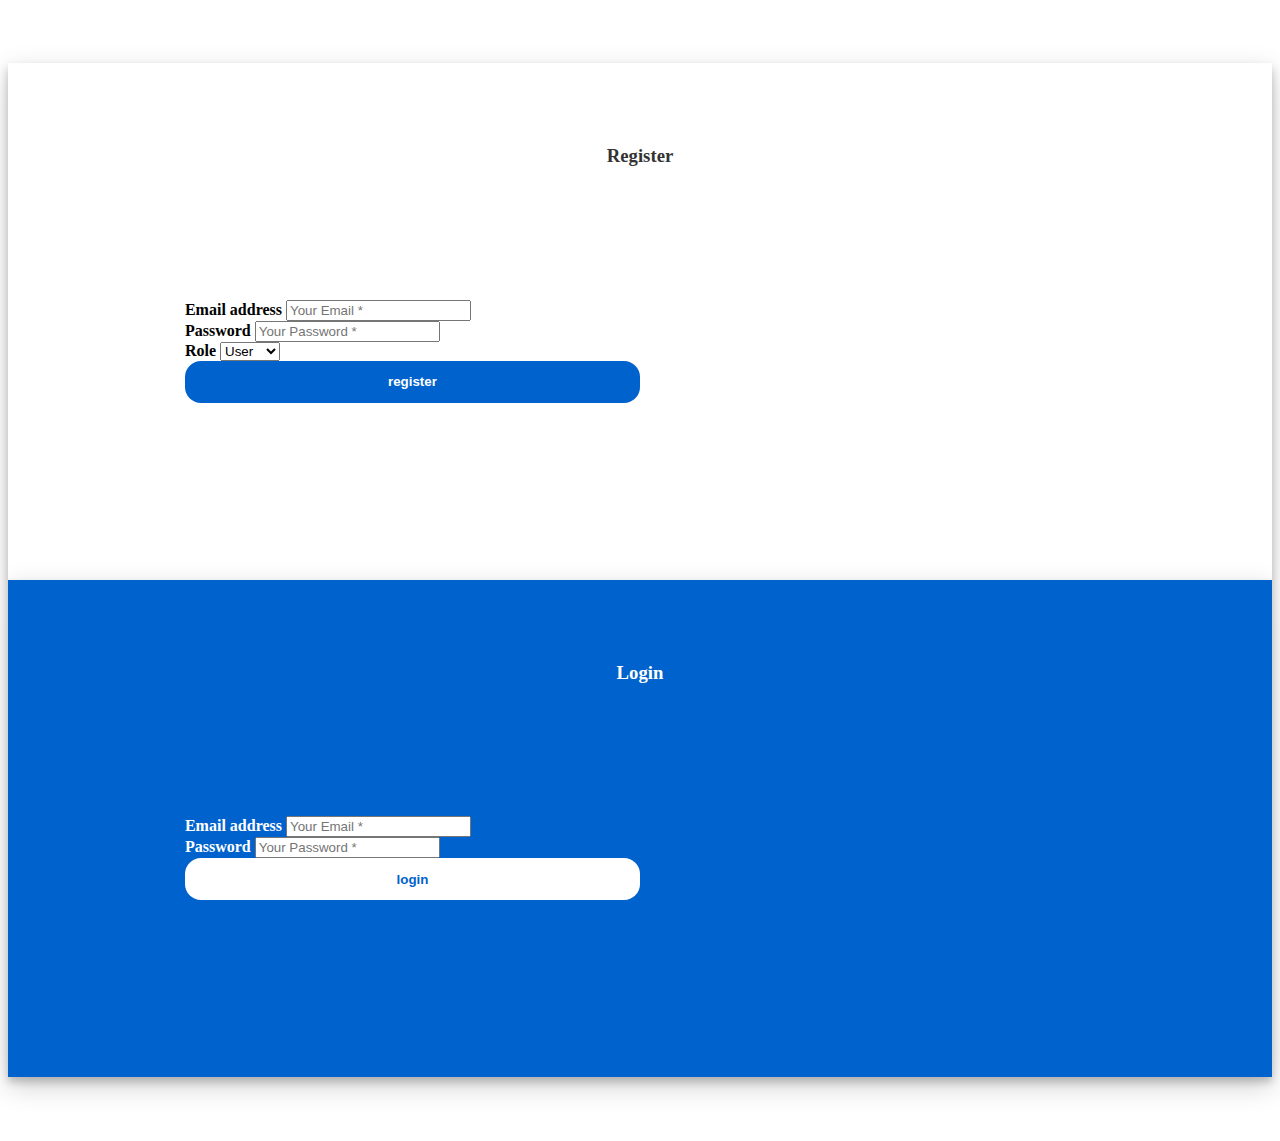
<file: src/index.html>
<!doctype html>
<html lang="en">

<head>
    <!-- Required meta tags -->
    <meta charset="utf-8">
    <meta name="viewport" content="width=device-width, initial-scale=1">
    <link href="https://cdn.jsdelivr.net/npm/bootstrap@5.0.0/dist/css/bootstrap.min.css" rel="stylesheet"
        integrity="sha384-wEmeIV1mKuiNpC+IOBjI7aAzPcEZeedi5yW5f2yOq55WWLwNGmvvx4Um1vskeMj0" crossorigin="anonymous">
    <link href="style.css" rel="stylesheet">
    <title>Demo</title>
</head>

<body>

    <div class="container login-container">
        <div class="row">
            <div class="col-md-6 login-form-1">
                <h3>Register</h3>
                <form id="register">
                    <div class="form-group">
                        <label for="emailRegister">Email address</label>
                        <input id="emailRegister" name="email" type="text" class="form-control" placeholder="Your Email *" value="" />
                    </div>
                    <div class="form-group">
                        <label for="passwordRegister">Password</label>
                        <input id="passwordRegister" name="password" type="password" class="form-control" placeholder="Your Password *" value="" />
                    </div>
                    <div class="form-group">
                        <label for="role">Role</label>
                        <select id="role" name="role" class="form-select" aria-label="Default select example">
                            <option value="user">User</option>
                            <option value="admin">Admin</option>
                        </select>
                    </div>
                    <div class="form-group">
                        <input type="submit" class="btnSubmit" value="register" />
                    </div>
                </form>
            </div>
            <div class="col-md-6 login-form-2">
                <h3>Login</h3>
                <form id="login">
                    <div class="form-group">
                        <label for="emailLogin">Email address</label>
                        <input id="emailLogin" name="email" type="text" class="form-control" placeholder="Your Email *" value="" />
                    </div>
                    <div class="form-group">
                        <label for="passwordLogin">Password</label>
                        <input id="passwordLogin" name="password" type="password" class="form-control" placeholder="Your Password *" value="" />
                    </div>
                    <div class="form-group">
                        <input type="submit" class="btnSubmit" value="login" />
                    </div>
                </form>
            </div>
        </div>
    </div>

    <script src="https://ajax.googleapis.com/ajax/libs/jquery/3.5.1/jquery.min.js"></script>
    <script src="https://cdn.jsdelivr.net/npm/bootstrap@5.0.0/dist/js/bootstrap.bundle.min.js"
        integrity="sha384-p34f1UUtsS3wqzfto5wAAmdvj+osOnFyQFpp4Ua3gs/ZVWx6oOypYoCJhGGScy+8"
        crossorigin="anonymous"></script>
    <script src="scriptIndex.js"></script>
</body>

</html>
</file>
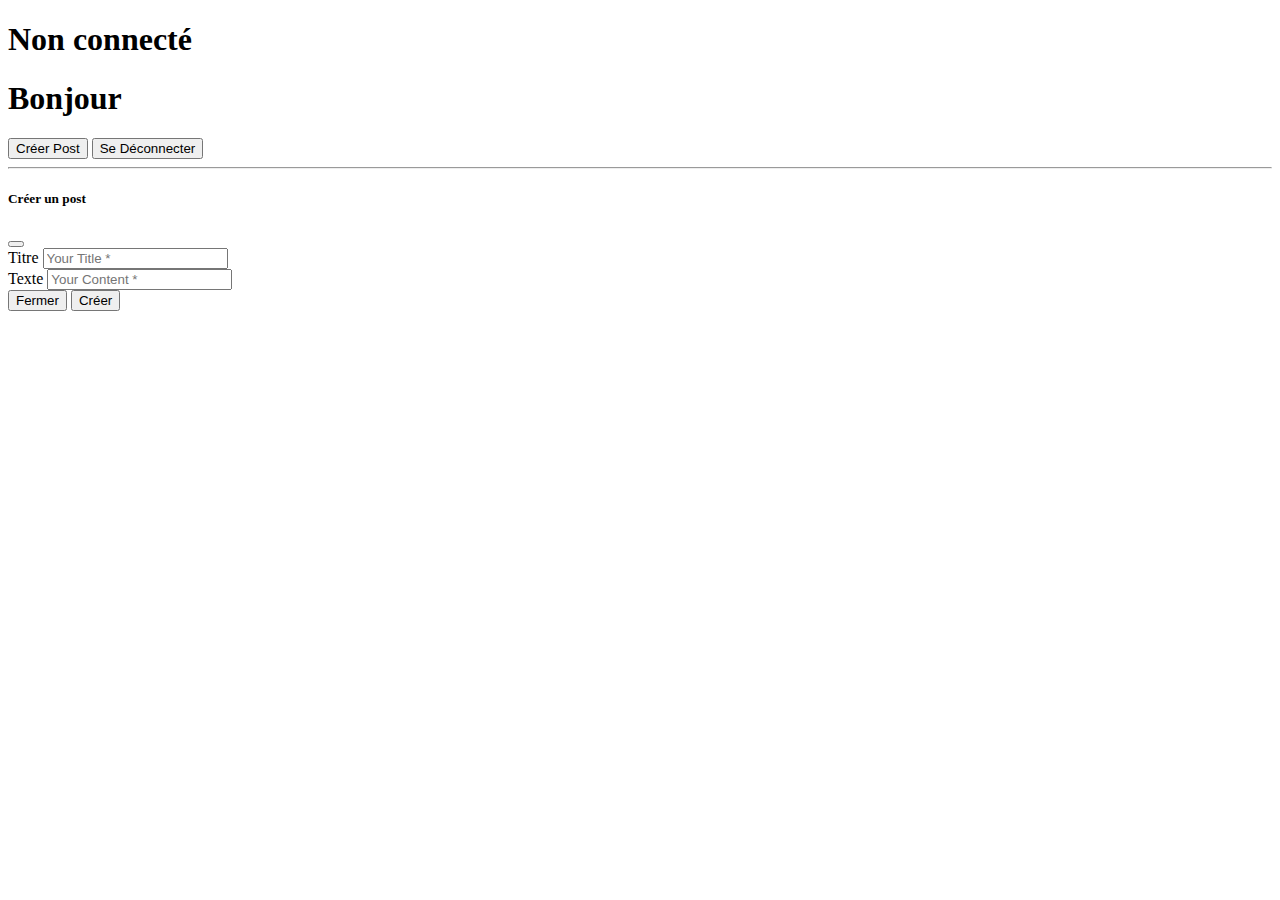
<file: src/list.html>
<!doctype html>
<html lang="en">

<head>
    <!-- Required meta tags -->
    <meta charset="utf-8">
    <meta name="viewport" content="width=device-width, initial-scale=1">
    <link href="https://cdn.jsdelivr.net/npm/bootstrap@5.0.0/dist/css/bootstrap.min.css" rel="stylesheet"
        integrity="sha384-wEmeIV1mKuiNpC+IOBjI7aAzPcEZeedi5yW5f2yOq55WWLwNGmvvx4Um1vskeMj0" crossorigin="anonymous">
    <title>Demo</title>
</head>

<body>

    <div class="container">
        <div class="jumbotron">
            <h1 class="display-4 logged-out">Non connecté</h1>
            <h1 class="display-4 d-none logged-in">Bonjour</h1>
            <button type="button" class="btn btn-primary" data-bs-toggle="modal" data-bs-target="#createPost">
                Créer Post
            </button>
            <button type="button" class="btn btn-secondary float-end" onclick="disconnectFunction()">Se Déconnecter</button>
            <hr class="my-4">
        </div>

        <!-- Modal -->
        <div class="modal fade" id="createPost" tabindex="-1" aria-labelledby="createPostLabel" aria-hidden="true">
            <div class="modal-dialog">
                <div class="modal-content">
                    <div class="modal-header">
                        <h5 class="modal-title" id="createPostLabel">Créer un post</h5>
                        <button type="button" class="btn-close" data-bs-dismiss="modal" aria-label="Close"></button>
                    </div>
                    <div class="modal-body">
                        <form id="addPost" action="">
                            <div class="form-group">
                                <label for="title">Titre</label>
                                <input id="title" name="title" type="text" class="form-control"
                                    placeholder="Your Title *" value="" />
                            </div>
                            <div class="form-group">
                                <label for="content">Texte</label>
                                <input id="content" type="text" name="content" class="form-control"
                                    placeholder="Your Content *" value="" />
                            </div>                            
                        </form>
                    </div>
                    <div class="modal-footer">
                        <button type="button" class="btn btn-secondary" data-bs-dismiss="modal">Fermer</button>
                        <button type="submit" class="btn btn-primary" form="addPost">Créer</button>
                    </div>
                </div>
            </div>
        </div>

        <div id="posts" class="logged-in"></div>
    </div>

    <script src="https://ajax.googleapis.com/ajax/libs/jquery/3.5.1/jquery.min.js"></script>
    <script src="https://cdn.jsdelivr.net/npm/bootstrap@5.0.0/dist/js/bootstrap.bundle.min.js"
        integrity="sha384-p34f1UUtsS3wqzfto5wAAmdvj+osOnFyQFpp4Ua3gs/ZVWx6oOypYoCJhGGScy+8"
        crossorigin="anonymous"></script>
    <script src="script.js"></script>
</body>

</html>
</file>
<file: src/style.css>
.login-container{
    margin-top: 5%;
    margin-bottom: 5%;
}
.login-form-1{
    padding: 5%;
    box-shadow: 0 5px 8px 0 rgba(0, 0, 0, 0.2), 0 9px 26px 0 rgba(0, 0, 0, 0.19);
}
.login-form-1 h3{
    text-align: center;
    color: #333;
}
.login-form-2{
    padding: 5%;
    background: #0062cc;
    box-shadow: 0 5px 8px 0 rgba(0, 0, 0, 0.2), 0 9px 26px 0 rgba(0, 0, 0, 0.19);
}
.login-form-2 h3{
    text-align: center;
    color: #fff;
}
.login-container form{
    padding: 10%;
}
.btnSubmit
{
    width: 50%;
    border-radius: 1rem;
    padding: 1.5%;
    border: none;
    cursor: pointer;
}
.login-form-1 .btnSubmit{
    font-weight: 600;
    color: #fff;
    background-color: #0062cc;
}
.login-form-2 .btnSubmit{
    font-weight: 600;
    color: #0062cc;
    background-color: #fff;
}
.login-form-2 .ForgetPwd{
    color: #fff;
    font-weight: 600;
    text-decoration: none;
}
.login-form-1 .ForgetPwd{
    color: #0062cc;
    font-weight: 600;
    text-decoration: none;
}
.login-form-1 label{
    font-weight: 600;
    color: #000;
}
.login-form-2 label{
    font-weight: 600;
    color: #fff;
}
</file>
